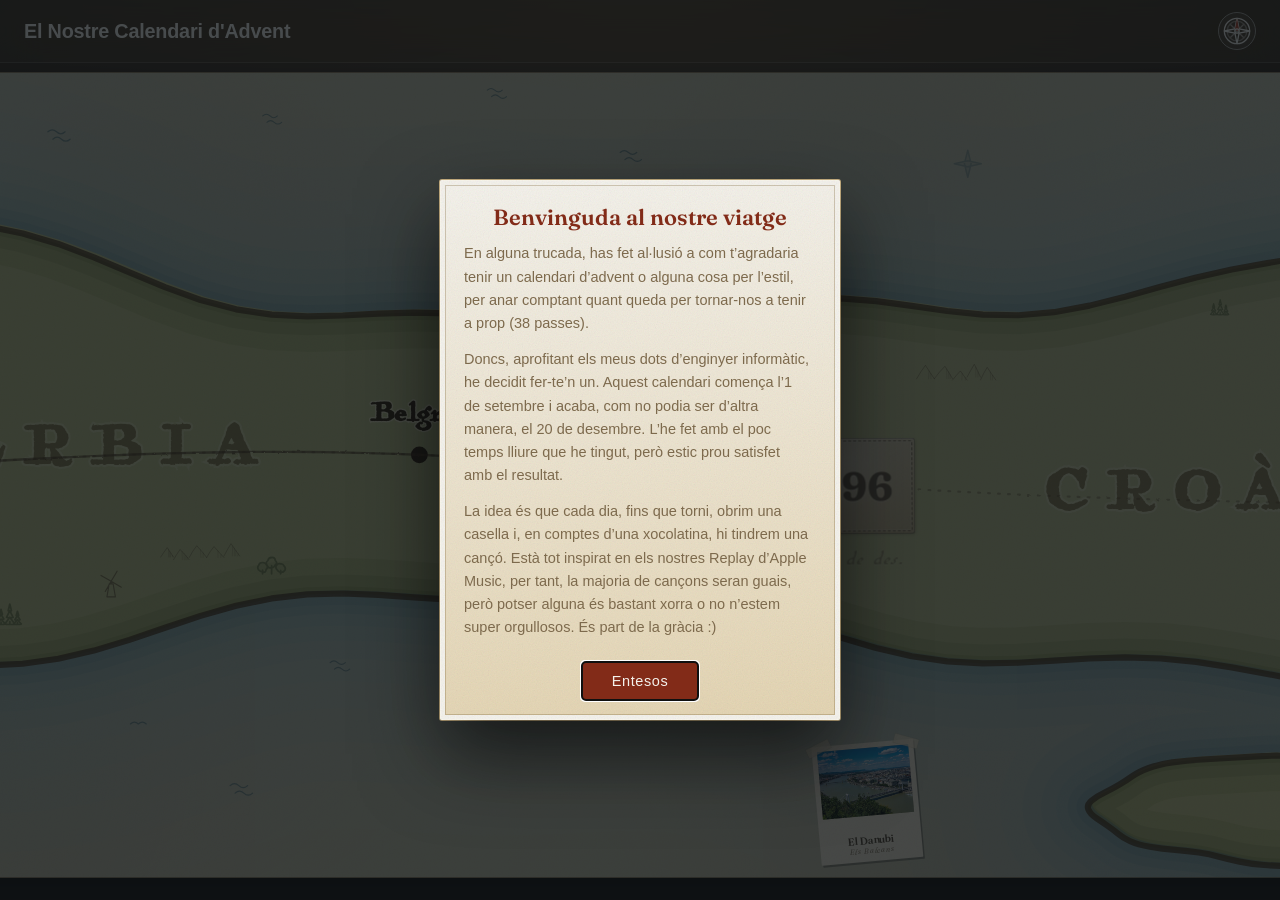
<file: index.html>
<!DOCTYPE html>
<html lang="ca">
<head>
<meta charset="utf-8">
<meta name="viewport" content="width=device-width, initial-scale=1">
<meta name="robots" content="noindex, nofollow">
<title>El Nostre Calendari d'Advent</title>
<link rel="preconnect" href="https://fonts.googleapis.com">
<link rel="preconnect" href="https://fonts.gstatic.com" crossorigin>
<link href="https://fonts.googleapis.com/css2?family=Fraunces:opsz,wght@9..144,400;9..144,600;9..144,900&family=Karla:wght@400;500;700&display=swap" rel="stylesheet">
<link rel="stylesheet" href="css/calendar.css?v=28">
</head>
<body>

<header class="masthead">
  <div class="masthead__title">
    <h1>El Nostre Calendari d'Advent</h1>
  </div>

  <div class="masthead__meta">
    <button class="btn btn--compass" id="jumpToday" aria-label="Avui" title="Avui">
      <svg viewBox="0 0 32 32" aria-hidden="true">
        <circle cx="16" cy="16" r="13.5"/>
        <circle cx="16" cy="16" r="10.5" opacity=".4"/>
        <path d="M16 16 L23 9 M16 16 L23 23 M16 16 L9 23 M16 16 L9 9" opacity=".55"/>
        <path d="M16 2.5 L18.2 13.8 L29.5 16 L18.2 18.2 L16 29.5 L13.8 18.2 L2.5 16 L13.8 13.8 Z"/>
        <path class="btn--compass__needle" d="M16 2.5 L18.2 14 L16 16 L13.8 14 Z"/>
        <circle cx="16" cy="16" r="2.3"/>
      </svg>
    </button>
  </div>
</header>

<div class="scroller" id="scroller">
  <div class="card" id="card">

    <svg class="mapart" id="mapArt" viewBox="0 0 62000 1600" preserveAspectRatio="none" aria-hidden="true"></svg>

    <svg class="route" id="routeSvg" viewBox="0 0 62000 1600" preserveAspectRatio="none" aria-hidden="true">
      <defs>
        <!-- filterUnits/region set in JS once the viewBox is known: a
             percentage-of-bounding-box region (the default) blows up on
             a path this long and thin, which Safari fails to rasterise
             at all — see calendar.js. -->
        <filter id="inkBleed" filterUnits="userSpaceOnUse">
          <feTurbulence type="fractalNoise" baseFrequency="0.04" numOctaves="3" seed="7" result="n"/>
          <feDisplacementMap in="SourceGraphic" in2="n" scale="9" xChannelSelector="R" yChannelSelector="G"/>
        </filter>
      </defs>
      <path id="routePath" class="route__ghost" fill="none" filter="url(#inkBleed)"/>
      <path id="routeWalked" class="route__walked" fill="none" filter="url(#inkBleed)"/>
    </svg>

    <div class="layer" id="doorLayer"></div>

  </div>
</div>

<div class="modal" id="modal" hidden>
  <div class="modal__scrim" id="modalScrim"></div>
  <div class="modal__panel" role="dialog" aria-modal="true" id="modalPanel">
    <button class="modal__close" id="modalClose" aria-label="Tanca">&times;</button>
    <div id="modalBody"></div>
  </div>
</div>

<div class="intro" id="intro" hidden>
  <div class="intro__scrim"></div>
  <div class="intro__panel" role="dialog" aria-modal="true"
       aria-labelledby="introTitle">
    <h2 class="intro__title" id="introTitle">Benvinguda al nostre viatge</h2>

    <div class="intro__body">
    <div class="intro__text">
      <p>
        En alguna trucada, has fet al·lusió a com t’agradaria tenir un
        calendari d’advent o alguna cosa per l’estil, per anar comptant
        quant queda per tornar-nos a tenir a prop (38 passes).
      </p>
      <p>
        Doncs, aprofitant els meus dots d’enginyer informàtic, he decidit
        fer-te’n un. Aquest calendari comença l’1 de setembre i acaba, com
        no podia ser d’altra manera, el 20 de desembre. L’he fet amb el poc
        temps lliure que he tingut, però estic prou satisfet amb el
        resultat.
      </p>
      <p>
        La idea és que cada dia, fins que torni, obrim una casella i, en
        comptes d’una xocolatina, hi tindrem una cançó. Està tot inspirat
        en els nostres Replay d’Apple Music, per tant, la majoria de
        cançons seran guais, però potser alguna és bastant xorra o no
        n’estem super orgullosos. És part de la gràcia :)
      </p>
      <p>
        Bueno, espero que et faci il·lusió aquest calendari i que ens ajudi
        a fer l’espera una mica més suportable.
      </p>
    </div>

    <p class="intro__sign">T’estimo,<br><span>Nil</span></p>
    </div>

    <button class="btn intro__ok" id="introOk">Entesos</button>
  </div>
</div>

<script src="js/songs.js?v=28"></script>
<script src="js/scenes.js?v=28"></script>
<script src="js/map.js?v=28"></script>
<script src="js/calendar.js?v=28"></script>
</body>
</html>
</file>
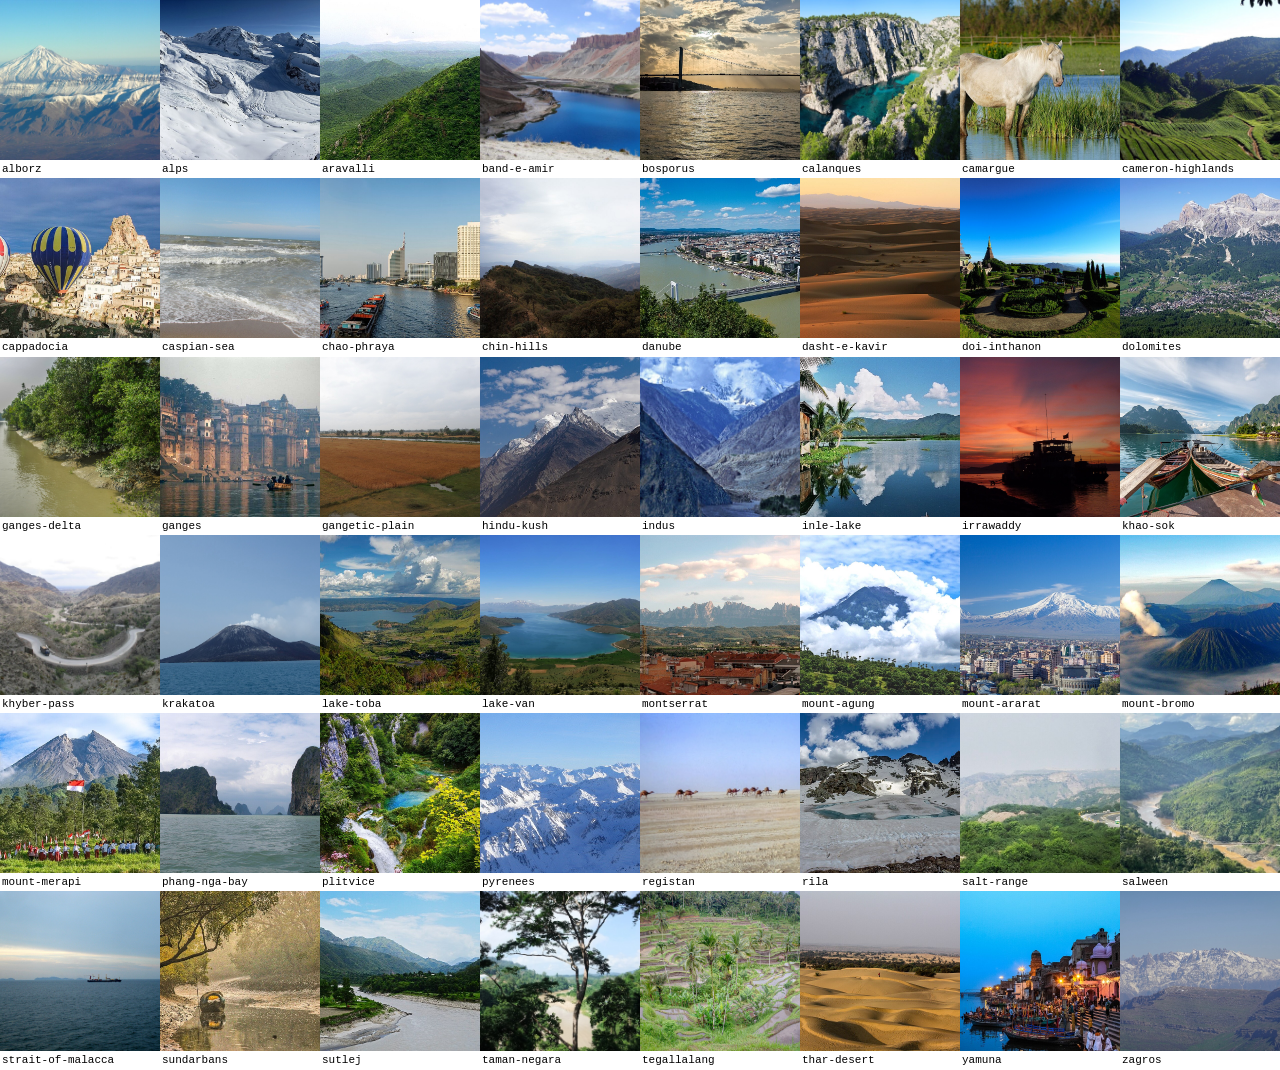
<file: _sheet.html>
<body style="margin:0;background:#fff"><div style="display:grid;grid-template-columns:repeat(8,1fr)"><figure style="margin:0"><img src="photos/scenes/alborz.jpg" style="width:100%;aspect-ratio:1;object-fit:cover;display:block"><figcaption style="font:11px/1.3 monospace;padding:2px">alborz</figcaption></figure><figure style="margin:0"><img src="photos/scenes/alps.jpg" style="width:100%;aspect-ratio:1;object-fit:cover;display:block"><figcaption style="font:11px/1.3 monospace;padding:2px">alps</figcaption></figure><figure style="margin:0"><img src="photos/scenes/aravalli.jpg" style="width:100%;aspect-ratio:1;object-fit:cover;display:block"><figcaption style="font:11px/1.3 monospace;padding:2px">aravalli</figcaption></figure><figure style="margin:0"><img src="photos/scenes/band-e-amir.jpg" style="width:100%;aspect-ratio:1;object-fit:cover;display:block"><figcaption style="font:11px/1.3 monospace;padding:2px">band-e-amir</figcaption></figure><figure style="margin:0"><img src="photos/scenes/bosporus.jpg" style="width:100%;aspect-ratio:1;object-fit:cover;display:block"><figcaption style="font:11px/1.3 monospace;padding:2px">bosporus</figcaption></figure><figure style="margin:0"><img src="photos/scenes/calanques.jpg" style="width:100%;aspect-ratio:1;object-fit:cover;display:block"><figcaption style="font:11px/1.3 monospace;padding:2px">calanques</figcaption></figure><figure style="margin:0"><img src="photos/scenes/camargue.jpg" style="width:100%;aspect-ratio:1;object-fit:cover;display:block"><figcaption style="font:11px/1.3 monospace;padding:2px">camargue</figcaption></figure><figure style="margin:0"><img src="photos/scenes/cameron-highlands.jpg" style="width:100%;aspect-ratio:1;object-fit:cover;display:block"><figcaption style="font:11px/1.3 monospace;padding:2px">cameron-highlands</figcaption></figure><figure style="margin:0"><img src="photos/scenes/cappadocia.jpg" style="width:100%;aspect-ratio:1;object-fit:cover;display:block"><figcaption style="font:11px/1.3 monospace;padding:2px">cappadocia</figcaption></figure><figure style="margin:0"><img src="photos/scenes/caspian-sea.jpg" style="width:100%;aspect-ratio:1;object-fit:cover;display:block"><figcaption style="font:11px/1.3 monospace;padding:2px">caspian-sea</figcaption></figure><figure style="margin:0"><img src="photos/scenes/chao-phraya.jpg" style="width:100%;aspect-ratio:1;object-fit:cover;display:block"><figcaption style="font:11px/1.3 monospace;padding:2px">chao-phraya</figcaption></figure><figure style="margin:0"><img src="photos/scenes/chin-hills.jpg" style="width:100%;aspect-ratio:1;object-fit:cover;display:block"><figcaption style="font:11px/1.3 monospace;padding:2px">chin-hills</figcaption></figure><figure style="margin:0"><img src="photos/scenes/danube.jpg" style="width:100%;aspect-ratio:1;object-fit:cover;display:block"><figcaption style="font:11px/1.3 monospace;padding:2px">danube</figcaption></figure><figure style="margin:0"><img src="photos/scenes/dasht-e-kavir.jpg" style="width:100%;aspect-ratio:1;object-fit:cover;display:block"><figcaption style="font:11px/1.3 monospace;padding:2px">dasht-e-kavir</figcaption></figure><figure style="margin:0"><img src="photos/scenes/doi-inthanon.jpg" style="width:100%;aspect-ratio:1;object-fit:cover;display:block"><figcaption style="font:11px/1.3 monospace;padding:2px">doi-inthanon</figcaption></figure><figure style="margin:0"><img src="photos/scenes/dolomites.jpg" style="width:100%;aspect-ratio:1;object-fit:cover;display:block"><figcaption style="font:11px/1.3 monospace;padding:2px">dolomites</figcaption></figure><figure style="margin:0"><img src="photos/scenes/ganges-delta.jpg" style="width:100%;aspect-ratio:1;object-fit:cover;display:block"><figcaption style="font:11px/1.3 monospace;padding:2px">ganges-delta</figcaption></figure><figure style="margin:0"><img src="photos/scenes/ganges.jpg" style="width:100%;aspect-ratio:1;object-fit:cover;display:block"><figcaption style="font:11px/1.3 monospace;padding:2px">ganges</figcaption></figure><figure style="margin:0"><img src="photos/scenes/gangetic-plain.jpg" style="width:100%;aspect-ratio:1;object-fit:cover;display:block"><figcaption style="font:11px/1.3 monospace;padding:2px">gangetic-plain</figcaption></figure><figure style="margin:0"><img src="photos/scenes/hindu-kush.jpg" style="width:100%;aspect-ratio:1;object-fit:cover;display:block"><figcaption style="font:11px/1.3 monospace;padding:2px">hindu-kush</figcaption></figure><figure style="margin:0"><img src="photos/scenes/indus.jpg" style="width:100%;aspect-ratio:1;object-fit:cover;display:block"><figcaption style="font:11px/1.3 monospace;padding:2px">indus</figcaption></figure><figure style="margin:0"><img src="photos/scenes/inle-lake.jpg" style="width:100%;aspect-ratio:1;object-fit:cover;display:block"><figcaption style="font:11px/1.3 monospace;padding:2px">inle-lake</figcaption></figure><figure style="margin:0"><img src="photos/scenes/irrawaddy.jpg" style="width:100%;aspect-ratio:1;object-fit:cover;display:block"><figcaption style="font:11px/1.3 monospace;padding:2px">irrawaddy</figcaption></figure><figure style="margin:0"><img src="photos/scenes/khao-sok.jpg" style="width:100%;aspect-ratio:1;object-fit:cover;display:block"><figcaption style="font:11px/1.3 monospace;padding:2px">khao-sok</figcaption></figure><figure style="margin:0"><img src="photos/scenes/khyber-pass.jpg" style="width:100%;aspect-ratio:1;object-fit:cover;display:block"><figcaption style="font:11px/1.3 monospace;padding:2px">khyber-pass</figcaption></figure><figure style="margin:0"><img src="photos/scenes/krakatoa.jpg" style="width:100%;aspect-ratio:1;object-fit:cover;display:block"><figcaption style="font:11px/1.3 monospace;padding:2px">krakatoa</figcaption></figure><figure style="margin:0"><img src="photos/scenes/lake-toba.jpg" style="width:100%;aspect-ratio:1;object-fit:cover;display:block"><figcaption style="font:11px/1.3 monospace;padding:2px">lake-toba</figcaption></figure><figure style="margin:0"><img src="photos/scenes/lake-van.jpg" style="width:100%;aspect-ratio:1;object-fit:cover;display:block"><figcaption style="font:11px/1.3 monospace;padding:2px">lake-van</figcaption></figure><figure style="margin:0"><img src="photos/scenes/montserrat.jpg" style="width:100%;aspect-ratio:1;object-fit:cover;display:block"><figcaption style="font:11px/1.3 monospace;padding:2px">montserrat</figcaption></figure><figure style="margin:0"><img src="photos/scenes/mount-agung.jpg" style="width:100%;aspect-ratio:1;object-fit:cover;display:block"><figcaption style="font:11px/1.3 monospace;padding:2px">mount-agung</figcaption></figure><figure style="margin:0"><img src="photos/scenes/mount-ararat.jpg" style="width:100%;aspect-ratio:1;object-fit:cover;display:block"><figcaption style="font:11px/1.3 monospace;padding:2px">mount-ararat</figcaption></figure><figure style="margin:0"><img src="photos/scenes/mount-bromo.jpg" style="width:100%;aspect-ratio:1;object-fit:cover;display:block"><figcaption style="font:11px/1.3 monospace;padding:2px">mount-bromo</figcaption></figure><figure style="margin:0"><img src="photos/scenes/mount-merapi.jpg" style="width:100%;aspect-ratio:1;object-fit:cover;display:block"><figcaption style="font:11px/1.3 monospace;padding:2px">mount-merapi</figcaption></figure><figure style="margin:0"><img src="photos/scenes/phang-nga-bay.jpg" style="width:100%;aspect-ratio:1;object-fit:cover;display:block"><figcaption style="font:11px/1.3 monospace;padding:2px">phang-nga-bay</figcaption></figure><figure style="margin:0"><img src="photos/scenes/plitvice.jpg" style="width:100%;aspect-ratio:1;object-fit:cover;display:block"><figcaption style="font:11px/1.3 monospace;padding:2px">plitvice</figcaption></figure><figure style="margin:0"><img src="photos/scenes/pyrenees.jpg" style="width:100%;aspect-ratio:1;object-fit:cover;display:block"><figcaption style="font:11px/1.3 monospace;padding:2px">pyrenees</figcaption></figure><figure style="margin:0"><img src="photos/scenes/registan.jpg" style="width:100%;aspect-ratio:1;object-fit:cover;display:block"><figcaption style="font:11px/1.3 monospace;padding:2px">registan</figcaption></figure><figure style="margin:0"><img src="photos/scenes/rila.jpg" style="width:100%;aspect-ratio:1;object-fit:cover;display:block"><figcaption style="font:11px/1.3 monospace;padding:2px">rila</figcaption></figure><figure style="margin:0"><img src="photos/scenes/salt-range.jpg" style="width:100%;aspect-ratio:1;object-fit:cover;display:block"><figcaption style="font:11px/1.3 monospace;padding:2px">salt-range</figcaption></figure><figure style="margin:0"><img src="photos/scenes/salween.jpg" style="width:100%;aspect-ratio:1;object-fit:cover;display:block"><figcaption style="font:11px/1.3 monospace;padding:2px">salween</figcaption></figure><figure style="margin:0"><img src="photos/scenes/strait-of-malacca.jpg" style="width:100%;aspect-ratio:1;object-fit:cover;display:block"><figcaption style="font:11px/1.3 monospace;padding:2px">strait-of-malacca</figcaption></figure><figure style="margin:0"><img src="photos/scenes/sundarbans.jpg" style="width:100%;aspect-ratio:1;object-fit:cover;display:block"><figcaption style="font:11px/1.3 monospace;padding:2px">sundarbans</figcaption></figure><figure style="margin:0"><img src="photos/scenes/sutlej.jpg" style="width:100%;aspect-ratio:1;object-fit:cover;display:block"><figcaption style="font:11px/1.3 monospace;padding:2px">sutlej</figcaption></figure><figure style="margin:0"><img src="photos/scenes/taman-negara.jpg" style="width:100%;aspect-ratio:1;object-fit:cover;display:block"><figcaption style="font:11px/1.3 monospace;padding:2px">taman-negara</figcaption></figure><figure style="margin:0"><img src="photos/scenes/tegallalang.jpg" style="width:100%;aspect-ratio:1;object-fit:cover;display:block"><figcaption style="font:11px/1.3 monospace;padding:2px">tegallalang</figcaption></figure><figure style="margin:0"><img src="photos/scenes/thar-desert.jpg" style="width:100%;aspect-ratio:1;object-fit:cover;display:block"><figcaption style="font:11px/1.3 monospace;padding:2px">thar-desert</figcaption></figure><figure style="margin:0"><img src="photos/scenes/yamuna.jpg" style="width:100%;aspect-ratio:1;object-fit:cover;display:block"><figcaption style="font:11px/1.3 monospace;padding:2px">yamuna</figcaption></figure><figure style="margin:0"><img src="photos/scenes/zagros.jpg" style="width:100%;aspect-ratio:1;object-fit:cover;display:block"><figcaption style="font:11px/1.3 monospace;padding:2px">zagros</figcaption></figure></div>
</file>
<file: css/calendar.css>
/* =========================================================
   Bali → Barcelona — cardboard advent calendar
   Prototype: plain HTML/CSS/JS. No build step.
   ========================================================= */

/* Terra Ignota — the lettering for open water and inland seas.
   Ships a single Regular weight, no true italic. */
@font-face {
  font-family: "Terra Ignota";
  src: url("../fonts/terra-ignota.ttf") format("truetype");
  font-weight: 400;
  font-style: normal;
  font-display: swap;
}

/* Antiquarian — the place names: countries, regions, cities and towns.
   Single Regular weight. */
@font-face {
  font-family: "Antiquarian";
  src: url("../fonts/antiquarian.otf") format("opentype");
  font-weight: 400;
  font-style: normal;
  font-display: swap;
}

:root {
  /* aged parchment — the sheet everything is drawn on */
  --kraft-1: #eaddb9;
  --kraft-2: #ddcb9f;
  --kraft-3: #cdb886;
  --kraft-edge: #a98e5c;
  --kraft-deep: #7c6135;

  /* the dark recess behind a door */
  --well: #2a1d13;
  --well-2: #14100c;

  /* printed inks */
  --ink: #46351f;
  --ink-soft: #7d6a4d;
  --red: #a8402a;
  --red-deep: #822b18;
  --cream: #f4e7ce;

  /* the drawn map — watercolour washes over brown ink.
     The sea is glazed in four tones, palest out in open water and
     deepest where the paint has run up against a coast. */
  --sea-far: #b5cfd8;
  --sea: #8fbac6;
  --sea-2: #6fa3b3;
  --sea-deep: #4f8496;
  --sea-line: #3d6672;
  --lake: #82aebb;
  --shore-wash: #6c7a3c;      /* the tint brushed in along every coast */
  --map-ink: #45321c;
  --river: #6a95a0;
  --snow: #f4f3ea;
  --photo-frame: #f6efdd;
  --photo-paper: #b9ad93;

  /* map lettering — four tiers, three inks.
     Areas are printed pale and wide; points are printed dark and tight. */
  --label-area: #57401d;      /* countries and regions */
  --label-point: #2c1d0b;     /* cities and towns */
  --label-halo: rgba(250, 242, 222, .58);

  /* biomes — thin washes, the way a hand-tinted map lays them down */
  --b-jungle:    #a9b578;
  --b-wet:       #b4be82;
  --b-dry:       #d5c592;
  --b-desert:    #e2cf9d;
  --b-alpine:    #c5bda6;
  --b-steppe:    #d0c391;
  --b-temperate: #bcc489;
  --b-med:       #c8ca8b;

  --i-jungle:    #4b5a2c;
  --i-dry:       #7a6435;
  --i-desert:    #8f7040;
  --i-alpine:    #5c5a4b;
  --i-temperate: #4e5f31;

  --door: clamp(48px, 7.2vh, 78px);

  --font-display: "Fraunces", "Hoefler Text", Georgia, serif;
  --font-body: "Karla", "Avenir Next", "Segoe UI", sans-serif;
  /* hand-lettered map annotation — sea names and the dates under the doors */
  --font-map-hand: "Terra Ignota", "Fraunces", "Hoefler Text", Georgia, serif;
  /* engraved place names — countries, regions, cities, towns */
  --font-map-place: "Antiquarian", "Fraunces", "Hoefler Text", Georgia, serif;
  /* everything that isn't the map: header, buttons, popup text. A plain
     system UI stack — the decorative faces belong on the chart, not here. */
  --font-ui: -apple-system, BlinkMacSystemFont, "Segoe UI", Roboto,
             "Helvetica Neue", Arial, sans-serif;
  --font-chrome: var(--font-ui);
  --font-stamp: var(--font-ui);

  /* header / chrome colours — plain, not a warm printed plate */
  --paper: #f4f2ec;
  --paper-edge: #cbb384;
  --chrome-ink: #ecebe6;          /* near-white text on the dark ground */
  --chrome-ink-dim: #9b9992;
  --chrome-line: rgba(255, 255, 255, .14);

  --grain: url("data:image/svg+xml,%3Csvg xmlns='http://www.w3.org/2000/svg' width='300' height='300'%3E%3Cfilter id='n'%3E%3CfeTurbulence type='fractalNoise' baseFrequency='0.85' numOctaves='4' stitchTiles='stitch'/%3E%3C/filter%3E%3Crect width='300' height='300' filter='url(%23n)' opacity='0.42'/%3E%3C/svg%3E");
}

* { box-sizing: border-box; }

:root {
  --masthead-h: 56px;
}

html, body {
  margin: 0;
  height: 100%;
  overflow: hidden;
}

/* the desk the chart is unrolled on */
body {
  font-family: var(--font-body);
  color: var(--ink);
  background:
    radial-gradient(120% 90% at 50% 0%, #4a3a28 0%, #2e241a 55%, #1d1610 100%);
  display: flex;
  flex-direction: column;
}

/* ---------------------------------------------------------
   Masthead
   --------------------------------------------------------- */

.masthead {
  position: fixed;
  top: 0;
  left: 0;
  right: 0;
  z-index: 30;
  display: flex;
  align-items: center;
  justify-content: space-between;
  gap: 24px;
  padding: 12px 24px;
  color: var(--chrome-ink);
  /* frosted glass over the map scrolling beneath */
  background: rgba(78, 70, 58, .2);
  backdrop-filter: blur(20px) saturate(1.4);
  -webkit-backdrop-filter: blur(20px) saturate(1.4);
  border-bottom: 1px solid var(--chrome-line);
}

.masthead h1 {
  position: relative;
  margin: 0;
  font-family: var(--font-ui);
  font-weight: 600;
  font-size: clamp(16px, 2.2vh, 21px);
  letter-spacing: -.01em;
  color: var(--chrome-ink);
}

.masthead h1 .arrow {
  color: var(--chrome-ink-dim);
  padding: 0 .18em;
  font-weight: 400;
}

.masthead__sub {
  margin: 2px 0 0;
  font-family: var(--font-ui);
  font-size: 12px;
  letter-spacing: .01em;
  color: var(--chrome-ink-dim);
}

.masthead__meta {
  display: flex;
  align-items: center;
  gap: 22px;
}

.stat { text-align: right; line-height: 1; }

.stat__num {
  display: block;
  font-family: var(--font-ui);
  font-weight: 600;
  font-size: clamp(17px, 2.2vh, 22px);
  color: var(--chrome-ink);
}

.stat__label {
  font-size: 10px;
  letter-spacing: .08em;
  text-transform: uppercase;
  color: var(--chrome-ink-dim);
}

.btn {
  font-family: var(--font-ui);
  font-size: 13px;
  font-weight: 500;
  letter-spacing: 0;
  color: var(--chrome-ink);
  background: rgba(255, 255, 255, .06);
  border: 1px solid var(--chrome-line);
  border-radius: 7px;
  padding: 7px 14px;
  cursor: pointer;
  transition: background .16s, border-color .16s;
}

.btn:hover {
  background: rgba(255, 255, 255, .12);
  border-color: rgba(255, 255, 255, .28);
}
.btn:active { background: rgba(255, 255, 255, .08); }

.btn--ghost {
  background: transparent;
  border-color: transparent;
  color: var(--chrome-ink-dim);
}
.btn--ghost:hover { background: rgba(255, 255, 255, .08); color: var(--chrome-ink); }

/* the "jump to today" button — a compass rose stamped on the plate */
.btn--compass {
  display: grid;
  place-items: center;
  width: 38px;
  height: 38px;
  padding: 0;
  border-radius: 50%;
  border-color: var(--chrome-ink-dim);
}
.btn--compass:hover { background: rgba(240, 228, 198, .1); }

.btn--compass svg {
  width: 30px;
  height: 30px;
  fill: none;
  stroke: var(--chrome-ink);
  stroke-width: 1.4;
  stroke-linejoin: round;
}

.btn--compass__needle { fill: var(--red); stroke: none; }

body.is-vertical .btn--compass { width: 40px; height: 40px; }
body.is-vertical .btn--compass svg { width: 32px; height: 32px; }

/* ---------------------------------------------------------
   The card itself
   --------------------------------------------------------- */

.scroller {
  flex: 1 1 auto;
  overflow-x: auto;
  overflow-y: hidden;
  scroll-behavior: smooth;
  padding: calc(var(--masthead-h) + 16px) 22px 22px;
}

/* no scrollbar — the card is the only thing on screen */
.scroller {
  scrollbar-width: none;
  -ms-overflow-style: none;
}

.scroller::-webkit-scrollbar { width: 0; height: 0; display: none; }

/* mobile: the same ribbon, running down the screen instead of across */
body.is-vertical .scroller {
  overflow-x: hidden;
  overflow-y: auto;
  padding: var(--masthead-h) 0 0;
}

body.is-vertical .card {
  height: auto;
  width: 100%;
  border-radius: 0;
}

/* the sheet runs the other way on a phone, so the foxing has to tile
   down it rather than along it */
body.is-vertical .card {
  background-size: 100% 760px, 100% 1130px, 100% 1670px, 100% 2290px, 100% 100%;
  background-repeat: repeat-y;
}

/* the date sits under the door in both orientations */
body.is-vertical .door__date {
  font-size: calc(var(--door) * .30);
}

/* the header and controls need to grow too, not just the map */
body.is-vertical .masthead {
  padding: 12px 16px;
  gap: 10px;
  align-items: center;
}

body.is-vertical .masthead h1 { font-size: 16px; white-space: nowrap; }
body.is-vertical .masthead__sub { display: none; }

/* only the number that matters survives the narrow header */
body.is-vertical .stat:first-child { display: none; }

body.is-vertical .masthead__title {
  flex: 1 1 auto;
  min-width: 0;
  overflow: hidden;
}

body.is-vertical .masthead__meta { flex: 0 0 auto; }
body.is-vertical .masthead__meta { gap: 16px; }
body.is-vertical .stat__num { font-size: 21px; }
body.is-vertical .stat__label { font-size: 9px; }
body.is-vertical .btn { padding: 10px 16px; font-size: 13px; }
body.is-vertical .btn--compass { padding: 0; }

body.is-vertical .modal__panel {
  width: min(94vw, 440px);
  padding: 28px 26px 32px;
}

body.is-vertical .modal__title { font-size: 27px; }
body.is-vertical .modal__artist { font-size: 15px; }
body.is-vertical .modal__link { font-size: 15px; padding: 14px 24px; }
body.is-vertical .modal__stage { width: 268px; height: 232px; }
body.is-vertical .modal__sleeve { width: 232px; height: 232px; }
body.is-vertical .modal__sleeve--cd { width: 204px; }
body.is-vertical .modal__disc { width: 204px; height: 204px; top: 14px; }
body.is-vertical .modal__photo figcaption { font-size: 14px; }

/* the city view gets the full width to show the photo properly —
   it was pinned to a 250px box before, which is why it read as
   cropped/small; the frame should grow to fit the image instead */
body.is-vertical .modal--city { width: min(94vw, 460px); }
body.is-vertical .modal__photo-paper { width: 100%; min-height: 180px; }
body.is-vertical .modal__photo-paper img { max-height: 60vh; }

/* Portrait turns the map's long axis into its narrow one, so every
   label now has a phone's width to fit in rather than a screen's.
   The tiers keep their ratios; they just all come down together. */
body.is-vertical .map-country {
  font-size: 118px;
  letter-spacing: 28px;
  transform: translateX(14px);
}

body.is-vertical .map-region {
  font-size: 62px;
  letter-spacing: 17px;
  transform: translateX(9px);
}

body.is-vertical .map-sea {
  letter-spacing: 16px;
  transform: translateX(8px);
}

body.is-vertical .city__name { font-size: 92px; stroke-width: 8; }
body.is-vertical .city--town .city__name { font-size: 66px; stroke-width: 7; }
body.is-vertical .city__dot { stroke-width: 8; }
body.is-vertical .city--town .city__dot { stroke-width: 6; }

body.is-vertical .veg { stroke-width: 3.6; }
body.is-vertical .sea-glyph { stroke-width: 3.2; }

body.is-vertical .pin__cap { font-size: 34px; }
body.is-vertical .pin__cap--city { font-size: 28px; letter-spacing: 3px; }
body.is-vertical .pin--scene .pin__cap--scene { font-size: 32px; }
body.is-vertical .pin--scene .pin__cap--where { font-size: 25px; }

body.is-vertical .compass__n { font-size: 56px; }

/* The sheet: an old chart, foxed and sun-bleached in patches. The
   stains are a handful of soft radial blooms laid over the base tint —
   irregular enough that no two stretches of the card look alike as you
   scroll along it. */
.card {
  position: relative;
  height: 100%;
  flex: 0 0 auto;
  overflow: hidden;

  /* Each stain layer repeats on its own period, so they beat against
     one another instead of marching in step — the card is thousands of
     pixels long and a single blot stretched over all of it reads as no
     blot at all. */
  background:
    radial-gradient(50% 62% at 30% 18%, rgba(146, 103, 48, .17), transparent 72%),
    radial-gradient(44% 54% at 62% 86%, rgba(124, 86, 38, .16), transparent 74%),
    radial-gradient(56% 70% at 18% 74%, rgba(158, 118, 60, .13), transparent 70%),
    radial-gradient(40% 50% at 80% 34%, rgba(118, 82, 36, .15), transparent 74%),
    linear-gradient(168deg, var(--kraft-1), var(--kraft-2) 55%, var(--kraft-3));
  background-size: 760px 100%, 1130px 100%, 1670px 100%, 2290px 100%, 100% 100%;
  background-repeat: repeat-x;
  border-radius: 3px;
  box-shadow:
    0 26px 60px rgba(0, 0, 0, .55),
    0 4px 12px rgba(0, 0, 0, .35);
}

/* paper grain, printed over the map and the doors alike */
.card::before {
  content: "";
  position: absolute;
  inset: 0;
  z-index: 8;
  background-image: var(--grain);
  background-size: 300px 300px;
  mix-blend-mode: multiply;
  opacity: .26;
  pointer-events: none;
}

/* the sheet's edges: scorched and thumbed darker than the middle, the
   way a chart that's been rolled and unrolled for years goes */
.card::after {
  content: "";
  position: absolute;
  inset: 0;
  z-index: 9;
  border: 1px solid rgba(96, 68, 34, .55);
  border-radius: inherit;
  background: rgba(105, 73, 34, .05);
  pointer-events: none;
}

.mapart,
.route,
.layer {
  position: absolute;
  inset: 0;
  width: 100%;
  height: 100%;
}

.mapart { z-index: 0; }
.layer { z-index: 2; }

/* The route sits over the map as a full-card SVG. Left interactive it
   hit-tests across its whole box and eats every click meant for a city
   or a photo underneath it. */
.route {
  z-index: 1;
  pointer-events: none;
}

/* ---------------------------------------------------------
   Map lettering & vignettes
   --------------------------------------------------------- */

.map-country,
.map-region,
.map-sea,
.map-isle,
.city__name,
.compass__n,
.scalebar__t,
.pin__cap {
  font-family: var(--font-display);
  text-anchor: middle;
  paint-order: stroke;
}

/* Four tiers, biggest area to smallest point:

     1  COUNTRY          huge, wide, pale — the ground you're walking on
     2  REGION           half the size, lighter still, same treatment
     3  City             a dot on the route, name lifted off it in the
                         darkest ink on the card
     4  Town             the same, two thirds the size

   The split that matters isn't size, it's kind. Areas are *lettered
   along* the route in capitals, spaced out, printed pale enough to sit
   under everything else. Points are *marked on* it: a dot, then a
   compact name in mixed case, dark, haloed. So the eye separates
   "where I am" from "what I'm passing" before it reads a word — and
   each tier is still half the one above, so the ranking survives any
   zoom.                                                               */

/* Countries and regions are waypoints on the path, so they sit over the
   route line — the halo keeps them legible where it runs through. */
.map-country {
  font-family: var(--font-map-place);
  font-size: 300px;
  font-weight: 700;
  letter-spacing: 96px;
  transform: translateX(48px);    /* letter-spacing trails the last glyph */
  fill: var(--label-area);
  opacity: .58;
  stroke: rgba(255, 252, 244, .42);
  stroke-width: 18;
}

.map-region {
  font-family: var(--font-map-place);
  font-size: 150px;
  font-weight: 400;
  letter-spacing: 46px;
  transform: translateX(23px);
  fill: var(--label-area);
  opacity: .5;
  stroke: rgba(255, 252, 244, .42);
  stroke-width: 11;
}

.map-sea {
  font-family: var(--font-map-hand);
  font-style: normal;            /* Terra Ignota ships Regular only */
  font-weight: 400;
  letter-spacing: 26px;
  transform: translateX(13px);
  fill: #edf4f1;
  opacity: .46;
}

/* the inland ones are surrounded by land, so they need a little more
   contrast to hold against it than the open sea does */
.map-sea--inland { opacity: .58; letter-spacing: 14px; transform: translateX(7px); }

/* islands the route never lands on — named, but quietly */
.map-isle {
  font-style: italic;
  font-weight: 400;
  letter-spacing: 9px;
  transform: translateX(5px);
  fill: var(--label-area);
  opacity: .5;
}

.compass { stroke: var(--map-ink); }
.compass__n { font-size: 84px; fill: var(--map-ink); opacity: .6; stroke: none; }

.scalebar { stroke: var(--map-ink); fill: var(--map-ink); }
.scalebar__t {
  font-size: 46px;
  letter-spacing: 8px;
  fill: var(--map-ink);
  opacity: .5;
  stroke: none;
}

.terrain, .sealife { pointer-events: none; }

/* Everything drawn on the ground: trees, dunes, peaks, villages. Each
   one is a <use> of a glyph defined once, and takes its ink from the
   biome it landed in via `color`. */
.veg {
  fill: none;
  stroke: currentColor;
  stroke-width: 4.5;
  stroke-linecap: round;
  stroke-linejoin: round;
  opacity: .6;
}

/* what people put there rather than what grows there — drawn in the
   map's own ink, a shade darker than the vegetation around it */
.veg--built { opacity: .55; stroke-width: 4; }

/* out on the water. A <use> scales the stroke along with the shape, and
   the craft are stamped at 1.5–2.2x, so this reads about twice as heavy
   on the water as it does here — keep it under the land weight. */
.sea-glyph {
  fill: none;
  stroke: var(--sea-line);
  stroke-width: 4;
  stroke-linecap: round;
  stroke-linejoin: round;
  opacity: .6;
  color: var(--sea-line);
}

/* A <use> only passes inherited properties into the glyph it stamps
   out, so anything a glyph needs per-shape — a filled hull, a white
   snowcap — is baked into the definition and picks `currentColor` up
   from here. */
.sea-glyph--ship,
.sea-glyph--junk { color: var(--map-ink); stroke: var(--map-ink); opacity: .62; }
.sea-glyph--wind { opacity: .38; fill: var(--sea-line); fill-opacity: .3; }
.sea-glyph--whale,
.sea-glyph--fish { fill: var(--sea-line); fill-opacity: .22; opacity: .58; }

/* cities — a dot printed on the route, name lifted just off the line */
.city { cursor: pointer; }

.city__dot {
  fill: var(--cream);
  stroke: var(--label-point);
  stroke-width: 11;
  opacity: .8;
  transition: stroke .4s, opacity .4s;
}

/* the densest, darkest type on the map — cities are what you scan for.
   Still the most opaque tier, but not by such a wide margin over the
   country/region names that those read as an afterthought — weight
   and size already carry most of the hierarchy, opacity only needs to
   finish the job. */
.city__name {
  font-family: var(--font-map-place);
  font-size: 142px;
  font-weight: 900;
  letter-spacing: 2px;
  fill: var(--label-point);
  opacity: .74;
  stroke: var(--label-halo);
  stroke-width: 11;
  transition: fill .4s, opacity .4s;
}

/* tier four: the smaller stops along the way */
.city--town .city__name {
  font-size: 94px;
  font-weight: 700;
  opacity: .58;
  stroke-width: 9;
}

.city--town .city__dot { stroke-width: 8; opacity: .6; }

.city:hover .city__dot { opacity: 1; }
.city:hover .city__name { opacity: 1; }

/* passed cities read as *filled in* rather than as a different colour —
   red on the map is reserved for the route and for today's door, so a
   city never competes with that for attention */
.city--passed .city__dot { fill: var(--label-point); opacity: 1; }
.city--passed .city__name { opacity: 1; }

/* landmark photos pinned to the card */
.pin { cursor: pointer; }

/* today's own pin, held back until its door is opened — see render()
   in calendar.js. `visibility` rather than `display`: the pin still
   has to hold its place through declutter()'s measuring, or the spot
   it's owed goes unreserved and whatever's next to it drifts in. */
.pin--today { visibility: hidden; pointer-events: none; }
.pin__shadow { fill: rgba(0, 0, 0, .32); }
.pin__frame  { fill: var(--photo-frame); }
.pin__paper  { fill: var(--photo-paper); }

.pin__draw {
  fill: none;
  stroke: #6b6350;
  stroke-width: 7;
  stroke-linecap: round;
  stroke-linejoin: round;
  opacity: .55;
}

/* the caption echoes the map: landmark light and italic, city dark and bold */
.pin__cap {
  font-size: 50px;
  font-style: italic;
  font-weight: 400;
  fill: #7d715c;
}

.pin__cap--city {
  font-size: 42px;
  font-style: normal;
  font-weight: 900;
  letter-spacing: 4px;
  fill: var(--label-point);
}

.pin__tack { fill: var(--red); opacity: .9; }

/* the scenes: a smaller print, taped down instead of tacked, so the
   country you pass through reads apart from the landmarks you stop at */
.pin--scene .pin__frame { fill: #f2ead9; }
.pin--scene .pin__cap--scene {
  font-size: 44px;
  font-style: normal;
  font-weight: 600;
  fill: #4a3f2e;
}

.pin--scene .pin__cap--where {
  font-size: 32px;
  font-style: italic;
  font-weight: 400;
  letter-spacing: 3px;
  fill: #8a7d66;
}

.pin__tape {
  fill: rgba(233, 222, 196, .72);
  stroke: rgba(120, 100, 70, .22);
  stroke-width: 2;
}

.pin--scene:hover .pin__frame { fill: #fffdf6; }

/* No transition on transform here: declutter() moves pins by rewriting
   this same attribute at load time, reading the result straight back
   with getBoundingClientRect() to place the next one. A transition
   would animate that write, so the read lands on the pre-move position
   — every pin after the first would be dodging a ghost of where its
   neighbour used to be, not where it actually ended up. */
.pin {
  transform-box: fill-box;
  transform-origin: center;
}

.pin:hover .pin__frame { fill: #fffdf6; }
.pin:hover .pin__tack { opacity: 1; }

.layer { pointer-events: none; }
.layer > * { pointer-events: auto; }

/* One line, one ink, the whole way — the only thing that tells the
   road ahead from the road behind is whether it's dashed or solid, not
   a change of colour. */
.route__ghost {
  stroke: var(--map-ink);
  stroke-width: 9;
  stroke-linecap: round;
  stroke-dasharray: 8 34;
  opacity: .34;
}

.route__walked {
  stroke: var(--map-ink);
  stroke-width: 10;
  stroke-linecap: round;
  opacity: .6;
}

/* ---------------------------------------------------------
   Doors
   --------------------------------------------------------- */

.door {
  position: absolute;
  width: var(--door);
  height: var(--door);
  transform: translate(-50%, -50%) rotate(var(--tilt, 0deg));
  perspective: 900px;
}

/* the hole in the card, and what sits in it */
.door__well {
  position: absolute;
  inset: 0;
  border-radius: 2px;
  overflow: hidden;
  background:
    linear-gradient(135deg, rgba(255, 255, 255, .1) 0%, rgba(0, 0, 0, 0) 40%),
    radial-gradient(90% 90% at 42% 32%, #4a3524 0%, var(--well) 55%, var(--well-2) 100%);
  box-shadow:
    5px 4px 9px rgba(0, 0, 0, .8) inset,
    -1px -1px 0 rgba(255, 255, 255, .1) inset;
  display: grid;
  place-items: center;
}

/* the flap */
.door__flap {
  position: absolute;
  inset: 0;
  transform-origin: left center;
  transform-style: preserve-3d;
  transition: transform 1s cubic-bezier(.16, .84, .28, 1);
  will-change: transform;
}

.door__face {
  position: absolute;
  inset: 0;
  backface-visibility: hidden;
  border-radius: 2px;
  display: grid;
  place-items: center;
}

/* outside of the flap — a patch of the same chart, cut and hinged.
   The wash across it is the map's own paper, so a shut door reads as
   part of the sheet rather than as a card laid on top of it. */
.door__face--front {
  background:
    radial-gradient(70% 70% at 30% 26%, rgba(255, 248, 228, .5), transparent 68%),
    linear-gradient(155deg, var(--kraft-1) 0%, var(--kraft-2) 58%, var(--kraft-3) 100%);
  box-shadow:
    0 1px 0 rgba(255, 250, 232, .4) inset,
    0 -1px 0 rgba(88, 60, 28, .2) inset,
    1px 1px 3px rgba(70, 48, 22, .28);
}

.door__face--front::after {
  content: "";
  position: absolute;
  inset: 0;
  background-image: var(--grain);
  background-size: 300px 300px;
  mix-blend-mode: multiply;
  opacity: .4;
  border-radius: inherit;
}

/* the cut line, ruled in the same brown ink as the rest of the chart */
.door__perf {
  position: absolute;
  inset: 2px;
  border: 1px dashed rgba(69, 50, 28, .6);
  border-radius: 2px;
  pointer-events: none;
  box-shadow: 0 0 0 1px rgba(255, 250, 232, .22) inset;
}

/* inside of the flap, seen once it swings open */
.door__face--back {
  transform: rotateY(180deg);
  background: linear-gradient(155deg, var(--kraft-3), var(--kraft-edge));
  box-shadow: 0 0 10px rgba(0, 0, 0, .4) inset;
}

.door__num {
  position: relative;
  font-family: var(--font-display);
  font-weight: 700;
  font-size: calc(var(--door) * .42);
  color: rgba(69, 50, 28, .8);
  font-variation-settings: "SOFT" 100, "WONK" 1;
  text-shadow: 0 1px 0 rgba(255, 250, 232, .38);
  transform: rotate(var(--numtilt, 0deg));
  z-index: 1;
}

/* date printed on the card beneath the door */
.door__date {
  position: absolute;
  top: calc(100% + 5px);
  left: 50%;
  transform: translateX(-50%);
  white-space: nowrap;
  font-family: var(--font-map-hand);
  font-style: normal;            /* Terra Ignota ships Regular only */
  font-size: calc(var(--door) * .26);
  font-weight: 500;
  letter-spacing: .04em;
  color: rgba(69, 50, 28, .66);
  text-shadow: 0 1px 0 rgba(250, 242, 222, .3);
  pointer-events: none;
}

.door--open .door__date { color: var(--red-deep); opacity: .95; }
.door--today .door__date { color: var(--red-deep); font-weight: 700; }

/* --- states --- */

.door--locked { cursor: default; }
.door--locked .door__face--front { filter: saturate(.85) brightness(.94); }
.door--locked .door__date { opacity: .55; }

.door--refuse .door__flap { animation: refuse .4s ease; }

@keyframes refuse {
  0%, 100% { transform: translateX(0); }
  25%      { transform: translateX(-3px); }
  75%      { transform: translateX(3px); }
}

.door--today .door__face--front {
  background:
    radial-gradient(70% 70% at 30% 26%, rgba(255, 251, 236, .62), transparent 68%),
    linear-gradient(155deg, #f2e4c0 0%, var(--kraft-1) 55%, var(--kraft-2) 100%);
}

.door--today .door__num { color: var(--red-deep); }

.door--today .door__perf {
  border-color: var(--red);
  animation: breathe 2.6s ease-in-out infinite;
}

.door--today { cursor: pointer; z-index: 5; }
.door--today .door__flap { animation: nudge 4s ease-in-out infinite; }

@keyframes breathe {
  0%, 100% { opacity: .45; }
  50%      { opacity: 1; }
}

@keyframes nudge {
  0%, 88%, 100% { transform: rotateY(0deg); }
  93%           { transform: rotateY(-9deg); }
}

.door--open { z-index: 4; }

.door--open .door__flap {
  transform: rotateY(-116deg);
  animation: none;
  box-shadow: 12px 6px 20px rgba(0, 0, 0, .35);
}

.door--open:hover { z-index: 6; }

/* ---------------------------------------------------------
   Discs — vinyl on odd days, CD on even
   --------------------------------------------------------- */

.disc {
  position: relative;
  width: 84%;
  aspect-ratio: 1;
  border-radius: 50%;
  display: grid;
  place-items: center;
  cursor: pointer;
  animation: spin 7s linear infinite;
  animation-play-state: paused;
  transition: filter .25s;
}

.door--open .disc { animation-play-state: running; }
.disc:hover { filter: brightness(1.14); }

@keyframes spin { to { transform: rotate(360deg); } }

/* vinyl */
.disc--vinyl {
  background:
    repeating-radial-gradient(circle at 50% 50%,
      rgba(255, 255, 255, .055) 0 1px,
      rgba(0, 0, 0, 0) 1px 3px),
    radial-gradient(circle at 34% 30%,
      rgba(255, 255, 255, .16) 0%,
      rgba(255, 255, 255, 0) 42%),
    radial-gradient(circle at 50% 50%, #241f1d 0%, #0d0b0a 100%);
  box-shadow: 0 2px 8px rgba(0, 0, 0, .7);
}

.disc--vinyl .disc__art {
  width: 40%;
  border-radius: 50%;
}

/* cd — the bare mirror surface, no printed art. The data area reads as
   a metal disc under a thin film that splits the light: a repeating
   spectrum broken up by a second offset sweep, and a bright glance of
   light on one side falling to shadow on the other. */
.disc--cd {
  background:
    /* the specular glance and the shadow opposite it */
    radial-gradient(circle at 32% 26%,
      rgba(255, 255, 255, .62), rgba(255, 255, 255, 0) 48%),
    radial-gradient(circle at 74% 82%,
      rgba(12, 18, 28, .34), rgba(12, 18, 28, 0) 52%),
    /* a second spectrum, offset and fainter, to break the regularity */
    conic-gradient(from 30deg at 50% 50%,
      hsl(190 55% 74% / .16), hsl(300 45% 76% / .16), hsl(45 65% 76% / .16),
      hsl(190 55% 74% / .16), hsl(300 45% 76% / .16), hsl(45 65% 76% / .16),
      hsl(190 55% 74% / .16)),
    /* the main spectrum — ROYGBIV twice around */
    conic-gradient(from 105deg at 50% 50%,
      hsl(275 55% 74% / .36), hsl(210 62% 72% / .36), hsl(160 48% 70% / .34),
      hsl(90 45% 72% / .32),  hsl(52 72% 74% / .36),  hsl(20 68% 72% / .36),
      hsl(330 52% 74% / .34),
      hsl(275 55% 74% / .36), hsl(210 62% 72% / .36), hsl(160 48% 70% / .34),
      hsl(90 45% 72% / .32),  hsl(52 72% 74% / .36),  hsl(20 68% 72% / .36),
      hsl(330 52% 74% / .34), hsl(275 55% 74% / .36)),
    /* the metal underneath, with the clear plastic rim at the edge */
    radial-gradient(circle at 50% 50%,
      #eef1f4 0%, #d7dde2 38%, #bcc4cb 66%, #cdd4d9 86%,
      #aeb6bd 95%, #9aa3ab 100%);
  box-shadow: 0 2px 8px rgba(0, 0, 0, .6),
              inset 0 0 0 1px rgba(255, 255, 255, .4),
              inset 0 0 6px rgba(0, 0, 0, .18);
}

/* the written hub — an SVG sized to the whole disc, its centre exactly
   the disc's centre, with the title inked in a ring around the hole */
.disc__label {
  position: absolute;
  top: 50%;
  left: 50%;
  width: 100%;
  height: 100%;
  transform: translate(-50%, -50%);
  overflow: visible;
  pointer-events: none;
}

.disc__hub { fill: #f4f0e7; opacity: .93; }
.disc__hubring { fill: none; stroke: rgba(0, 0, 0, .13); stroke-width: .6; }

.disc__cap {
  fill: #3a322c;
  font-family: var(--font-display);
  font-weight: 400;
  font-size: 6px;            /* starting guess — fitCdLabel() in calendar.js
                               sets the real per-line size */
  text-anchor: middle;
  dominant-baseline: central;
}

.disc__cap--artist { fill: #5c5249; }
.disc__dot { fill: #5c5249; }

.disc__art {
  position: absolute;
  top: 50%;
  left: 50%;
  transform: translate(-50%, -50%);
  aspect-ratio: 1;
  background-size: cover;
  background-position: center;
  box-shadow: 0 0 0 1px rgba(0, 0, 0, .35);
}

/* spindle hole */
.disc::after {
  content: "";
  position: absolute;
  top: 50%;
  left: 50%;
  transform: translate(-50%, -50%);
  width: 11%;
  aspect-ratio: 1;
  border-radius: 50%;
  background: var(--well-2);
  box-shadow: 0 0 0 1px rgba(255, 255, 255, .18);
  z-index: 2;
}

.disc--cd::after {
  width: 11%;
  background: #2a2320;
  box-shadow: 0 0 0 1px rgba(255, 255, 255, .5),
              0 0 0 1.5px rgba(0, 0, 0, .18);
}

/* ---------------------------------------------------------
   The popup
   --------------------------------------------------------- */

.modal {
  position: fixed;
  inset: 0;
  z-index: 100;
  display: grid;
  place-items: center;
}

.modal[hidden] { display: none; }

.modal__scrim {
  position: absolute;
  inset: 0;
  background: rgba(14, 20, 23, .72);
  backdrop-filter: blur(3px);
  -webkit-backdrop-filter: blur(3px);
  opacity: 0;
  transition: opacity .26s;
}

.modal--in .modal__scrim { opacity: 1; }

.modal__panel {
  position: relative;
  width: min(90vw, 400px);
  max-height: 92vh;
  overflow: auto;
  padding: 30px 30px 32px;
  text-align: center;
  color: var(--ink);
  border-radius: 2px;

  /* a plain card of the same stock as the chart, held in a ruled frame */
  background: linear-gradient(176deg, var(--paper), #e4d5b3);
  box-shadow:
    0 34px 80px rgba(0, 0, 0, .62),
    0 0 0 1px var(--paper-edge),
    inset 0 0 0 1px rgba(255, 252, 240, .5),
    inset 0 0 0 5px var(--paper),
    inset 0 0 0 6px rgba(120, 92, 48, .3);

  opacity: 0;
  transform: translateY(14px) scale(.97);
  transition: opacity .26s cubic-bezier(.2, .8, .2, 1),
              transform .26s cubic-bezier(.2, .8, .2, 1);
}

.modal--in .modal__panel { opacity: 1; transform: none; }

.modal__panel::before {
  content: "";
  position: absolute;
  inset: 0;
  background-image: var(--grain);
  background-size: 300px 300px;
  mix-blend-mode: multiply;
  opacity: .3;
  pointer-events: none;
  border-radius: inherit;
}

.modal__close {
  position: absolute;
  top: 10px;
  right: 12px;
  border: 0;
  background: none;
  font-family: var(--font-chrome);
  font-size: 22px;
  line-height: 1;
  color: var(--ink-soft);
  cursor: pointer;
  padding: 4px 6px;
  z-index: 2;
  transition: color .15s, transform .15s;
}

.modal__close:hover { color: var(--red-deep); transform: rotate(90deg); }

/* the close button is focused on open — don't flash a ring for that */
.modal__close:focus:not(:focus-visible) { outline: none; }

/* the day line, struck like a rubber date-stamp */
.modal__day {
  display: inline-block;
  margin: 0 0 18px;
  padding: 3px 12px 2px;
  font-family: var(--font-stamp);
  font-size: 12px;
  letter-spacing: .22em;
  text-transform: uppercase;
  color: var(--red-deep);
  border: 1.5px solid var(--red-deep);
  border-radius: 2px;
  transform: rotate(-1.6deg);
  opacity: .9;
}

.modal__day em {
  font-style: normal;
  color: rgba(130, 43, 24, .62);
}

.modal__day em::before {
  content: "·";
  padding: 0 .45em;
}

/* the record sliding out of its sleeve */
.modal__stage {
  position: relative;
  width: 230px;
  height: 200px;
  margin: 0 auto 20px;
}

.modal__sleeve {
  position: absolute;
  left: 0;
  top: 0;
  width: 200px;
  height: 200px;
  background-size: cover;
  background-position: center;
  border-radius: 2px;
  box-shadow:
    0 8px 22px rgba(0, 0, 0, .4),
    0 0 0 1px rgba(0, 0, 0, .22) inset;
  filter: saturate(.9) contrast(1.05);
}

.modal__sleeve--cd {
  width: 176px;
  height: 200px;
  border-radius: 2px 5px 5px 2px;
}

.modal__sleeve::after {
  content: "";
  position: absolute;
  inset: 0;
  background: linear-gradient(115deg,
    rgba(255, 255, 255, .3) 0%,
    rgba(255, 255, 255, 0) 38%);
  border-radius: inherit;
}

.modal__disc {
  position: absolute;
  right: 0;
  top: 12px;
  width: 176px;
  height: 176px;
  border-radius: 50%;
  display: grid;
  place-items: center;
  animation: spin 7s linear infinite;
}

.modal--in .modal__disc { animation-play-state: running; }

.modal__disc .disc__art {
  position: absolute;
  top: 50%;
  left: 50%;
  transform: translate(-50%, -50%);
  aspect-ratio: 1;
  background-size: cover;
  background-position: center;
  border-radius: 50%;
  box-shadow: 0 0 0 1px rgba(0, 0, 0, .35);
}

.modal__disc.disc--vinyl .disc__art { width: 40%; }


.modal__disc::after {
  content: "";
  position: absolute;
  top: 50%;
  left: 50%;
  transform: translate(-50%, -50%);
  width: 11%;
  aspect-ratio: 1;
  border-radius: 50%;
  background: #14100c;
  box-shadow: 0 0 0 1px rgba(255, 255, 255, .18);
  z-index: 2;
}

.modal__disc.disc--cd::after {
  width: 11%;
  background: #2a2320;
  box-shadow: 0 0 0 1.5px rgba(255, 255, 255, .5),
              0 0 0 2px rgba(0, 0, 0, .18);
}

.modal__title {
  position: relative;
  margin: 0;
  font-family: var(--font-ui);
  font-weight: 700;
  font-size: 24px;
  line-height: 1.16;
  letter-spacing: -.01em;
  color: #2c2013;
}

.modal__artist {
  position: relative;
  margin: 7px 0 0;
  font-family: var(--font-stamp);
  font-size: 15px;
  letter-spacing: .04em;
  color: var(--ink-soft);
}

/* the link out — a plain play button */
.modal__link {
  position: relative;
  display: inline-flex;
  align-items: center;
  gap: 9px;
  margin-top: 26px;
  padding: 11px 22px 11px 18px;
  border-radius: 999px;
  background: #1c1c1e;
  color: #fff;
  font-family: var(--font-ui);
  font-size: 15px;
  font-weight: 500;
  letter-spacing: 0;
  text-decoration: none;
  transition: background .16s, transform .12s;
}

.modal__link:hover { background: #333; }
.modal__link:active { transform: translateY(1px); }
.modal__link[hidden] { display: none; }

.modal__link-play {
  width: 0;
  height: 0;
  flex: none;
  border-style: solid;
  border-width: 6px 0 6px 10px;
  border-color: transparent transparent transparent currentColor;
}

.modal__pending {
  position: relative;
  margin: 24px 0 0;
  font-family: var(--font-stamp);
  font-size: 13px;
  letter-spacing: .03em;
  color: var(--ink-soft);
}

/* --- the city view --- */

/* the city view gets a wider panel — the photo is the point of it */
/* The photo popup is the one panel that isn't a piece of the map's own
   paper: a plain white card, the picture edge to edge, and a deep chin
   under it carrying the caption. Nothing else on it. */
.modal__panel.modal--city {
  width: min(94vw, 580px);
  padding: 14px 14px 0;                    /* the print's own white margin */
  overflow: hidden;
  background: #fff;
  border-radius: 3px;
  box-shadow: 0 34px 80px rgba(0, 0, 0, .62);
}

body.is-vertical .modal__panel.modal--city {
  width: min(94vw, 460px);
  padding: 12px 12px 0;
}

.modal--city::before { display: none; }      /* no grain on white stock */

/* tucked inside the margin, over the top corner of the picture — so it
   needs its own ground to stay legible against whatever it lands on */
.modal--city .modal__close {
  top: 22px;
  right: 22px;
  width: 28px;
  height: 28px;
  padding: 0;
  display: grid;
  place-items: center;
  font-size: 19px;
  border-radius: 50%;
  background: rgba(255, 255, 255, .92);
  color: #3a372f;
  box-shadow: 0 1px 4px rgba(0, 0, 0, .28);
}

body.is-vertical .modal--city .modal__close { top: 20px; right: 20px; }

.modal__photo {
  position: relative;
  margin: 0 0 22px;
}

.modal--city .modal__photo { margin: 0; }

.modal__photo-paper {
  position: relative;
  width: 100%;
  min-height: 200px;
  margin: 0 auto;
  background: var(--photo-paper);
  box-shadow:
    0 10px 30px rgba(0, 0, 0, .4),
    0 0 0 12px var(--photo-frame),
    0 0 0 13px rgba(0, 0, 0, .12);
  overflow: hidden;
}

.modal--city .modal__photo-paper,
body.is-vertical .modal--city .modal__photo-paper {
  width: 100%;
  min-height: 0;
  background: #fff;
  box-shadow: none;
}

/* the ink drawing is the stand-in until a photo loads over it */
.modal__photo-draw {
  position: absolute;
  inset: 0;
  width: 100%;
  height: 100%;
  fill: none;
  stroke: #6b6350;
  stroke-width: 7;
  stroke-linecap: round;
  stroke-linejoin: round;
  opacity: .6;
}

/* once the photo is in, the frame shrinks to fit it — no letterboxing */
.modal__photo-paper.has-photo {
  min-height: 0;
  width: fit-content;
  max-width: 100%;
  background: transparent;
}

.modal__photo-paper.has-photo .modal__photo-draw { display: none; }

.modal__photo-paper img {
  display: block;
  width: auto;
  max-width: 100%;
  height: auto;
  max-height: min(52vh, 420px);
  margin: 0 auto;
}

.modal__photo figcaption {
  margin-top: 22px;
  font-family: var(--font-stamp);
  font-size: 15px;
  letter-spacing: .03em;
  color: var(--ink-soft);
}

/* the chin: far deeper than the margin around the picture, the way a
   print's is */
.modal--city .modal__photo figcaption,
body.is-vertical .modal--city .modal__photo figcaption {
  margin: 0;
  padding: 24px 18px 30px;
  background: #fff;
  font-size: 15px;
  color: #3a372f;
}

.modal--city .modal__photo-paper img,
body.is-vertical .modal--city .modal__photo-paper img {
  width: 100%;
  max-width: 100%;
  max-height: min(64vh, 540px);
  object-fit: cover;
  margin: 0;
}

/* ---------------------------------------------------------
   Motion preferences
   --------------------------------------------------------- */

@media (prefers-reduced-motion: reduce) {
  .disc { animation: none; }
  .door__flap { transition: none; animation: none; }
  .door--today .door__perf { animation: none; opacity: .9; }
  .scroller { scroll-behavior: auto; }
}

/* ---------------------------------------------------------
   The welcome

   Shown once per device, before the card has been touched. Same paper
   as the modal panels so it reads as part of the same object, but it
   sits above everything and takes the whole screen's attention.
   --------------------------------------------------------- */

.intro {
  position: fixed;
  inset: 0;
  z-index: 200;
  display: grid;
  place-items: center;
  padding: 24px;
}

.intro[hidden] { display: none; }

.intro__scrim {
  position: absolute;
  inset: 0;
  background: rgba(14, 20, 23, .74);
  backdrop-filter: blur(3px);
  -webkit-backdrop-filter: blur(3px);
  opacity: 0;
  transition: opacity .3s;
}

.intro--in .intro__scrim { opacity: 1; }

.intro__panel {
  position: relative;
  display: flex;
  flex-direction: column;
  width: min(88vw, 400px);
  max-height: 60vh;              /* never more than 60% of the screen */
  overflow: hidden;              /* the letter inside does the scrolling */
  padding: 24px 24px 20px;
  text-align: center;
  color: var(--ink);
  border-radius: 2px;

  background: linear-gradient(176deg, var(--paper), #e4d5b3);
  box-shadow:
    0 34px 80px rgba(0, 0, 0, .62),
    0 0 0 1px var(--paper-edge),
    inset 0 0 0 1px rgba(255, 252, 240, .5),
    inset 0 0 0 5px var(--paper),
    inset 0 0 0 6px rgba(120, 92, 48, .3);

  opacity: 0;
  transform: translateY(16px) scale(.97);
  transition: opacity .3s cubic-bezier(.2, .8, .2, 1),
              transform .3s cubic-bezier(.2, .8, .2, 1);
}

.intro--in .intro__panel { opacity: 1; transform: none; }

.intro__panel::before {
  content: "";
  position: absolute;
  inset: 0;
  background-image: var(--grain);
  background-size: 300px 300px;
  mix-blend-mode: multiply;
  opacity: .3;
  pointer-events: none;
  border-radius: inherit;
}

.intro__title {
  position: relative;
  flex: 0 0 auto;
  margin: 0 0 12px;
  font-family: var(--font-display);
  font-size: 22px;
  font-weight: 600;
  line-height: 1.2;
  color: var(--red-deep);
}

.intro__body {
  position: relative;
  flex: 1 1 auto;
  min-height: 0;                 /* or a flex child refuses to shrink */
  overflow-y: auto;
  margin-bottom: 16px;
  padding-right: 4px;
}

.intro__text {
  position: relative;
  margin: 0 0 18px;
  font-family: var(--font-ui);
  font-size: 14.5px;
  line-height: 1.6;
  color: var(--ink-soft);
  text-align: left;
}

.intro__text p { margin: 0 0 13px; }
.intro__text p:last-child { margin-bottom: 0; }

/* the sign-off, in the hand the dates on the map are written in */
.intro__sign {
  position: relative;
  margin: 0;
  text-align: left;
  font-family: var(--font-ui);
  font-size: 14.5px;
  line-height: 1.5;
  color: var(--ink-soft);
}

.intro__sign span {
  font-family: var(--font-map-hand);
  font-size: 23px;
  color: var(--red-deep);
}

.intro__ok {
  position: relative;
  flex: 0 0 auto;
  align-self: center;
  padding: 11px 30px;
  font-size: 14.5px;
  letter-spacing: .04em;
  color: var(--paper);
  background: var(--red-deep);
  border: 0;
  border-radius: 4px;
  cursor: pointer;
  transition: background .16s, transform .16s;
}

.intro__ok:hover { background: #6d2313; transform: translateY(-1px); }
.intro__ok:active { transform: none; }

/* it takes focus on open so the keyboard lands somewhere sensible —
   don't paint a ring for that, only for an actual tab */
.intro__ok:focus:not(:focus-visible) { outline: none; }

body.is-vertical .intro__panel { padding: 18px 16px 14px; max-height: 60vh; }
body.is-vertical .intro__title { font-size: 20px; }
body.is-vertical .intro__text,
body.is-vertical .intro__sign { font-size: 14px; }
</file>
